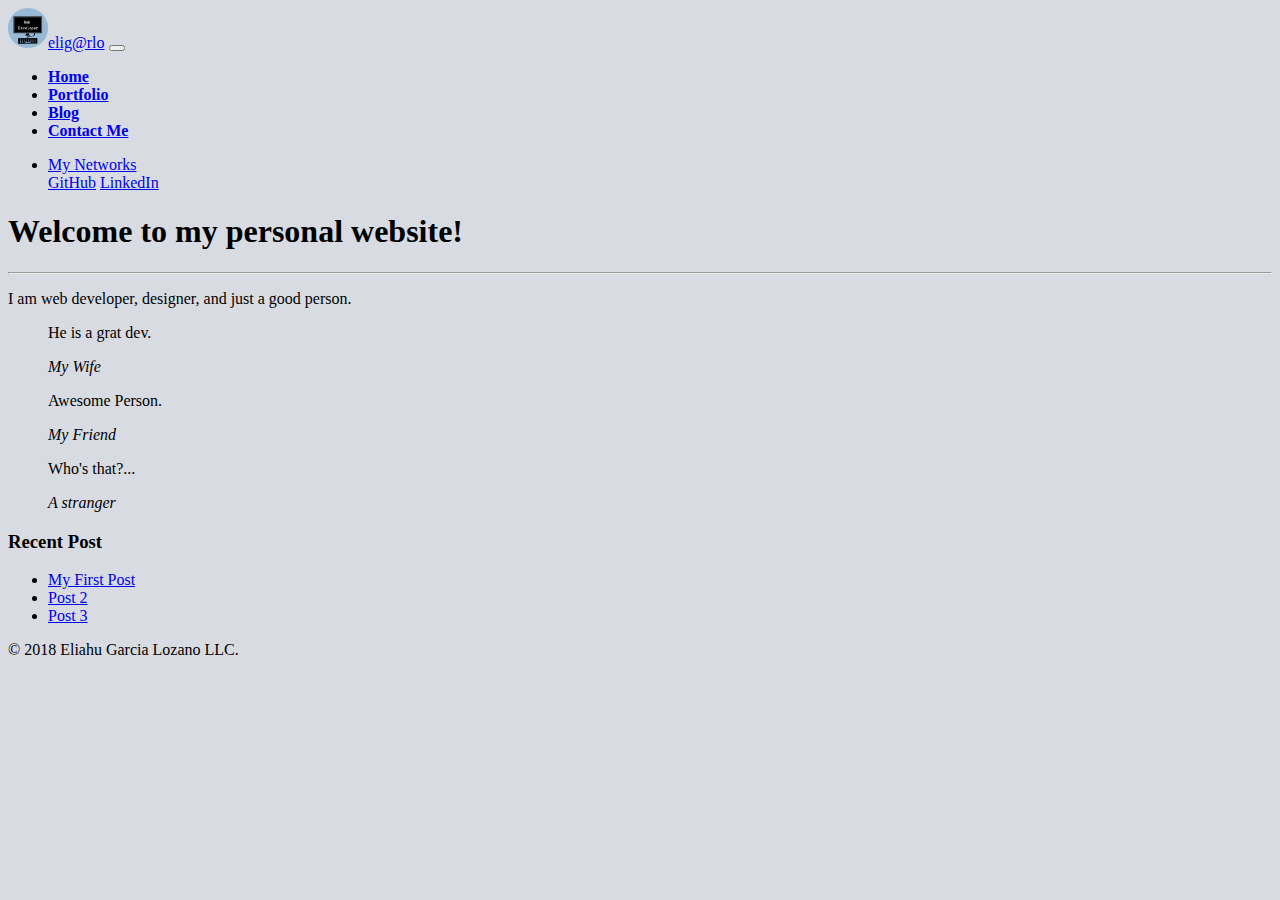
<file: index.html>
<!-- index.html -->

<!DOCTYPE html>
<html>

<head>
    <!-- meta, and other stuff... -->
    <meta name="viewport" content="width=device-width, initial-scale=1, shrink-to-fit=no">
    <title>My Personal Website</title>
    <!-- styles -->
    <link href="https://fonts.googleapis.com/css?family=Montserrat|Oswald" rel="stylesheet">
    <link rel="stylesheet" href="https://stackpath.bootstrapcdn.com/bootstrap/4.1.3/css/bootstrap.min.css" integrity="sha384-MCw98/SFnGE8fJT3GXwEOngsV7Zt27NXFoaoApmYm81iuXoPkFOJwJ8ERdknLPMO"
        crossorigin="anonymous">
    <!-- other styles -->
    <link rel="stylesheet" href="style.css">
</head>

<body class="body-color">

    <nav class="navbar navbar-dark bg-dark navbar-expand-md" role="navigation">
        <div class="container">
            <a class="navbar-brand lead" href="index.html"><img class="mr-2" src="img/Logo elig@rlo.png" alt="My Logo"
                    width="40" height="40">elig@rlo</a>

            <button class="navbar-toggler" type="button" data-toggle="collapse" data-target="#globalNav" aria-controls="globalNav"
                aria-expanded="false" aria-label="Toggle navigation">
                <span class="navbar-toggler-icon"></span>
            </button>

            <div class="collapse navbar-collapse" id="globalNav">
                <ul class="navbar-nav mr-auto">
                    <li class="nav-item active">
                        <a class="nav-link lead" href="index.html"><strong>Home</strong></a>
                    </li>
                    <li class="nav-item">
                        <a class="nav-link lead" href="portfolio.html"><strong>Portfolio</strong></a>
                    </li>
                    <li class="nav-item">
                        <a class="nav-link lead" href="blog.html"><strong>Blog</strong></a>
                    </li>
                    <li class="nav-item">
                        <a class="nav-link lead" href="contact.html"><strong>Contact Me</strong></a>
                    </li>
                </ul>
                <ul class="navbar-nav">
                    <li class="nav-item dropdown">
                        <a class="nav-link dropdown-toggle" href="#" id="navbarDropdownMenuLink" role="button"
                            data-toggle="dropdown" aria-haspopup="true" aria-expanded="false">
                            My Networks
                        </a>
                        <div class="dropdown-menu" aria-labelledby="navbarDropdownMenuLink">
                            <a class="dropdown-item" href="https://github.com/eligarlo">GitHub</a>
                            <a class="dropdown-item" href="https://www.linkedin.com/in/eliahu-garcia-lozano/">LinkedIn</a>
                        </div>
                    </li>
                </ul>
            </div>
        </div>
    </nav>

    <main class="container mt-3">
        <div class="row">
            <article class="col-md-8">
                <h1>Welcome to my personal website!</h1>
                <hr>
                <p class="lead">I am web developer, designer, and just a good person.</p>

                <div class="row">
                    <blockquote class="blockquote col-md">
                        <p class="mb-0">He is a grat dev.</p>
                        <footer class="blockquote-footer"><cite title="My Wife">My Wife</cite></footer>
                    </blockquote>

                    <blockquote class="blockquote col-md">
                        <p class="mb-0">Awesome Person.</p>
                        <footer class="blockquote-footer"><cite title="My Friend">My Friend</cite></footer>
                    </blockquote>

                    <blockquote class="blockquote col-md">
                        <p class="mb-0">Who's that?...</p>
                        <footer class="blockquote-footer"><cite title="A stranger">A stranger</cite></footer>
                    </blockquote>
                </div>
            </article>

            <aside class="col-md-4">
                <h3>Recent Post</h3>
                <ul>
                    <li><a href="blog_post.html">My First Post</a></li>
                    <li><a href="#">Post 2</a></li>
                    <li><a href="#">Post 3</a></li>
                </ul>
            </aside>
        </div>
    </main>

    <footer class="footer">
        <div class="container">
            <span class="text-muted">&copy; 2018 Eliahu Garcia Lozano LLC.</span>
        </div>
    </footer>

    <!-- content... -->
    <script src="https://code.jquery.com/jquery-3.3.1.slim.min.js" integrity="sha384-q8i/X+965DzO0rT7abK41JStQIAqVgRVzpbzo5smXKp4YfRvH+8abtTE1Pi6jizo"
        crossorigin="anonymous"></script>
    <script src="https://cdnjs.cloudflare.com/ajax/libs/popper.js/1.14.3/umd/popper.min.js" integrity="sha384-ZMP7rVo3mIykV+2+9J3UJ46jBk0WLaUAdn689aCwoqbBJiSnjAK/l8WvCWPIPm49"
        crossorigin="anonymous"></script>
    <script src="https://stackpath.bootstrapcdn.com/bootstrap/4.1.3/js/bootstrap.min.js" integrity="sha384-ChfqqxuZUCnJSK3+MXmPNIyE6ZbWh2IMqE241rYiqJxyMiZ6OW/JmZQ5stwEULTy"
        crossorigin="anonymous"></script>
</body>

</html>
</file>
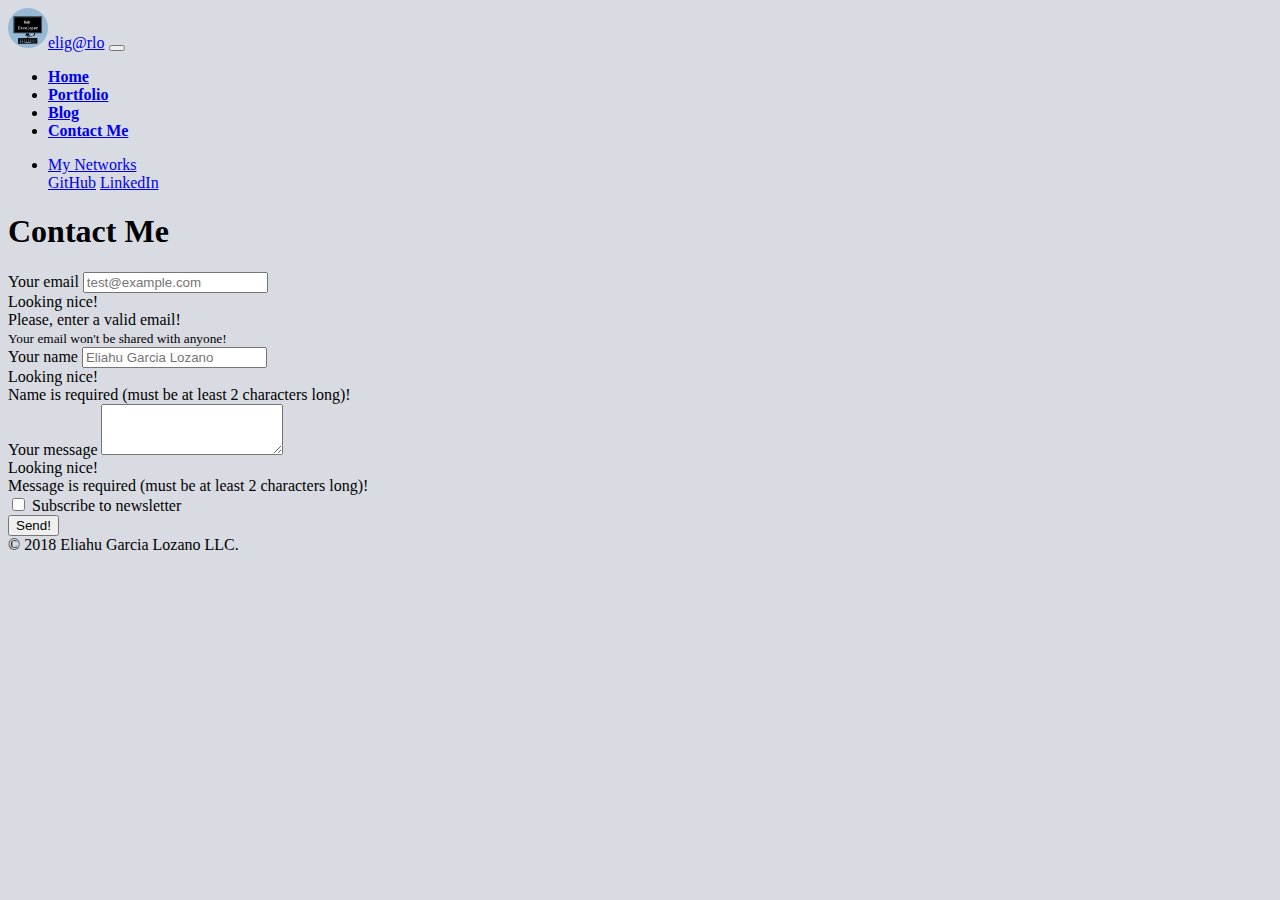
<file: contact.html>
<!-- index.html -->

<!DOCTYPE html>
<html>

<head>
    <!-- meta, and other stuff... -->
    <meta name="viewport" content="width=device-width, initial-scale=1, shrink-to-fit=no">
    <title>My Personal Website</title>
    <!-- styles -->
    <link href="https://fonts.googleapis.com/css?family=Montserrat|Oswald" rel="stylesheet">
    <link rel="stylesheet" href="https://stackpath.bootstrapcdn.com/bootstrap/4.1.3/css/bootstrap.min.css" integrity="sha384-MCw98/SFnGE8fJT3GXwEOngsV7Zt27NXFoaoApmYm81iuXoPkFOJwJ8ERdknLPMO"
        crossorigin="anonymous">
    <!-- other styles -->
    <link rel="stylesheet" href="style.css">
</head>

<body class="body-color">

    <nav class="navbar navbar-dark bg-dark navbar-expand-md" role="navigation">
        <div class="container">
            <a class="navbar-brand lead" href="index.html"><img class="mr-2" src="img/Logo elig@rlo.png" alt="My Logo"
                    width="40" height="40">elig@rlo</a>

            <button class="navbar-toggler" type="button" data-toggle="collapse" data-target="#globalNav" aria-controls="globalNav"
                aria-expanded="false" aria-label="Toggle navigation">
                <span class="navbar-toggler-icon"></span>
            </button>

            <div class="collapse navbar-collapse" id="globalNav">
                <ul class="navbar-nav mr-auto">
                    <li class="nav-item">
                        <a class="nav-link lead" href="index.html"><strong>Home</strong></a>
                    </li>
                    <li class="nav-item">
                        <a class="nav-link lead" href="portfolio.html"><strong>Portfolio</strong></a>
                    </li>
                    <li class="nav-item">
                        <a class="nav-link lead" href="blog.html"><strong>Blog</strong></a>
                    </li>
                    <li class="nav-item">
                        <a class="nav-link lead active" href="contact.html"><strong>Contact Me</strong></a>
                    </li>
                </ul>
                <ul class="navbar-nav">
                    <li class="nav-item dropdown">
                        <a class="nav-link dropdown-toggle" href="#" id="navbarDropdownMenuLink" role="button"
                            data-toggle="dropdown" aria-haspopup="true" aria-expanded="false">
                            My Networks
                        </a>
                        <div class="dropdown-menu" aria-labelledby="navbarDropdownMenuLink">
                            <a class="dropdown-item" href="https://github.com/eligarlo">GitHub</a>
                            <a class="dropdown-item" href="https://www.linkedin.com/in/eliahu-garcia-lozano/">LinkedIn</a>
                        </div>
                    </li>
                </ul>
            </div>
        </div>
    </nav>

    <main class="container mt-3">
        <h1 class="text-center">Contact Me</h1>

        <form class="custom-validation" novalidate>
            <div class="form-row">
                <div class="form-group col-md">
                    <label for="email">Your email</label>
                    <input type="email" class="form-control form-control-lg" id="email" placeholder="test@example.com"
                        aria-describedby="email-help" required>
                    <div class="valid-feedback">
                        Looking nice!
                    </div>
                    <div class="invalid-feedback">
                        Please, enter a valid email!
                    </div>
                    <small id="email-help" class="form-text text-muted">Your email won't be shared with anyone!</small>
                </div>
                <div class="form-group col-md">
                    <label for="name">Your name</label>
                    <input type="name" class="form-control form-control-lg" id="name" placeholder="Eliahu Garcia Lozano"
                        required minlength="2">
                    <div class="valid-feedback">
                        Looking nice!
                    </div>
                    <div class="invalid-feedback">
                        Name is required (must be at least 2 characters long)!
                    </div>
                </div>
            </div>

            <div class="form-row">
                <div class="form-group col">
                    <label for="message">Your message</label>
                    <textarea class="form-control form-control-lg" id="message" rows="3" required minlength="2"></textarea>
                    <div class="valid-feedback">
                        Looking nice!
                    </div>
                    <div class="invalid-feedback">
                        Message is required (must be at least 2 characters long)!
                    </div>
                </div>
            </div>

            <div class="form-row">
                <div class="form-group col">
                    <div class="custom-control custom-checkbox">
                        <input type="checkbox" class="custom-control-input" value="" id="newsletter">
                        <label for="newsletter" class="custom-control-label">
                            Subscribe to newsletter
                        </label>
                    </div>
                </div>
            </div>

            <div class="form-row text-center">
                <div class="form-group col">
                    <input type="submit" value="Send!" class="btn btn-primary btn-lg">
                </div>
            </div>
        </form>

        <script>
            // Form validation
            (function () {
                'use strict';
                window.addEventListener('load', function () {
                    // Fetch all the forms we want to apply custom Bootstrap validation styles to
                    var forms = document.getElementsByClassName('custom-validation');
                    // Loop over them and prevent submission
                    var validation = Array.prototype.filter.call(forms, function (form) {
                        form.addEventListener('submit', function (event) {
                            if (form.checkValidity() === false) {
                                event.preventDefault();
                                event.stopPropagation();
                            }
                            form.classList.add('was-validated');
                        }, false);
                    });
                }, false);
            })();
        </script>
    </main>

    <footer class="footer">
        <div class="container">
            <span class="text-muted">&copy; 2018 Eliahu Garcia Lozano LLC.</span>
        </div>
    </footer>

    <!-- content... -->
    <script src="https://code.jquery.com/jquery-3.3.1.slim.min.js" integrity="sha384-q8i/X+965DzO0rT7abK41JStQIAqVgRVzpbzo5smXKp4YfRvH+8abtTE1Pi6jizo"
        crossorigin="anonymous"></script>
    <script src="https://cdnjs.cloudflare.com/ajax/libs/popper.js/1.14.3/umd/popper.min.js" integrity="sha384-ZMP7rVo3mIykV+2+9J3UJ46jBk0WLaUAdn689aCwoqbBJiSnjAK/l8WvCWPIPm49"
        crossorigin="anonymous"></script>
    <script src="https://stackpath.bootstrapcdn.com/bootstrap/4.1.3/js/bootstrap.min.js" integrity="sha384-ChfqqxuZUCnJSK3+MXmPNIyE6ZbWh2IMqE241rYiqJxyMiZ6OW/JmZQ5stwEULTy"
        crossorigin="anonymous"></script>
</body>

</html>
</file>
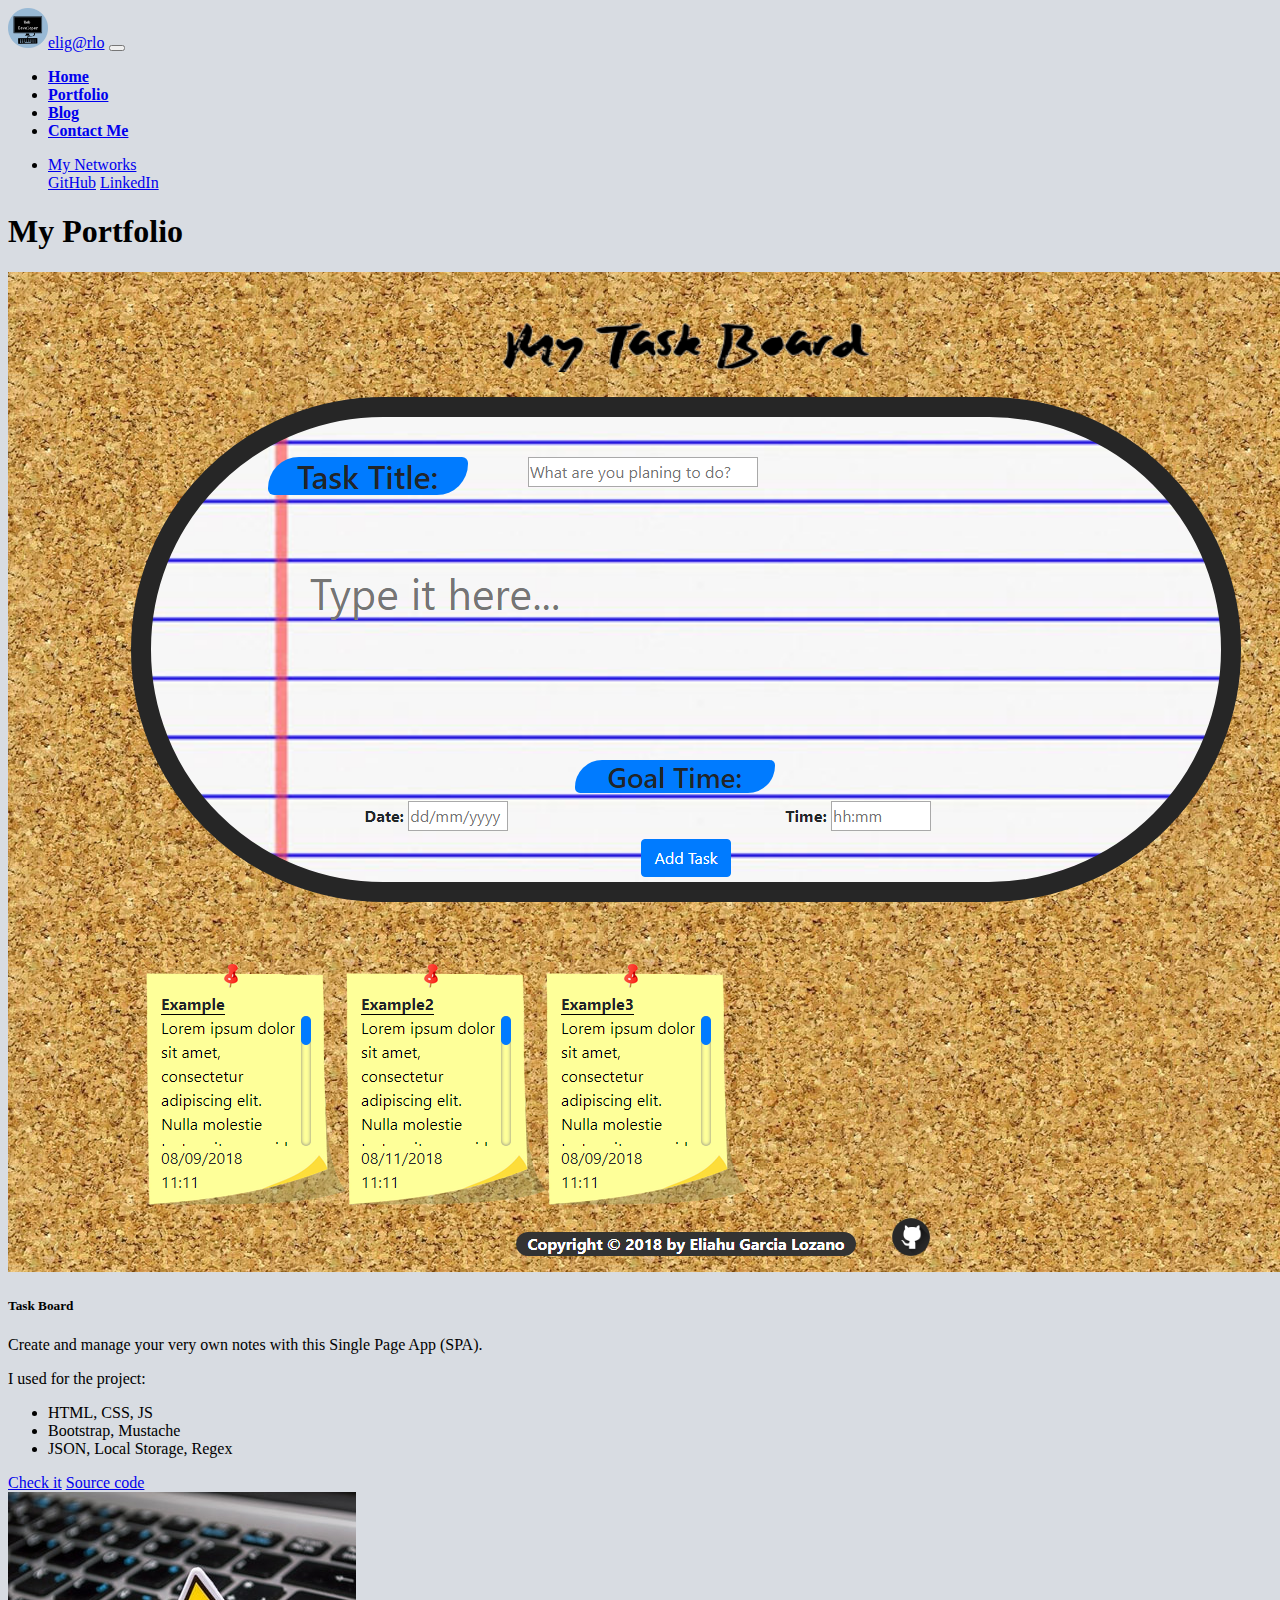
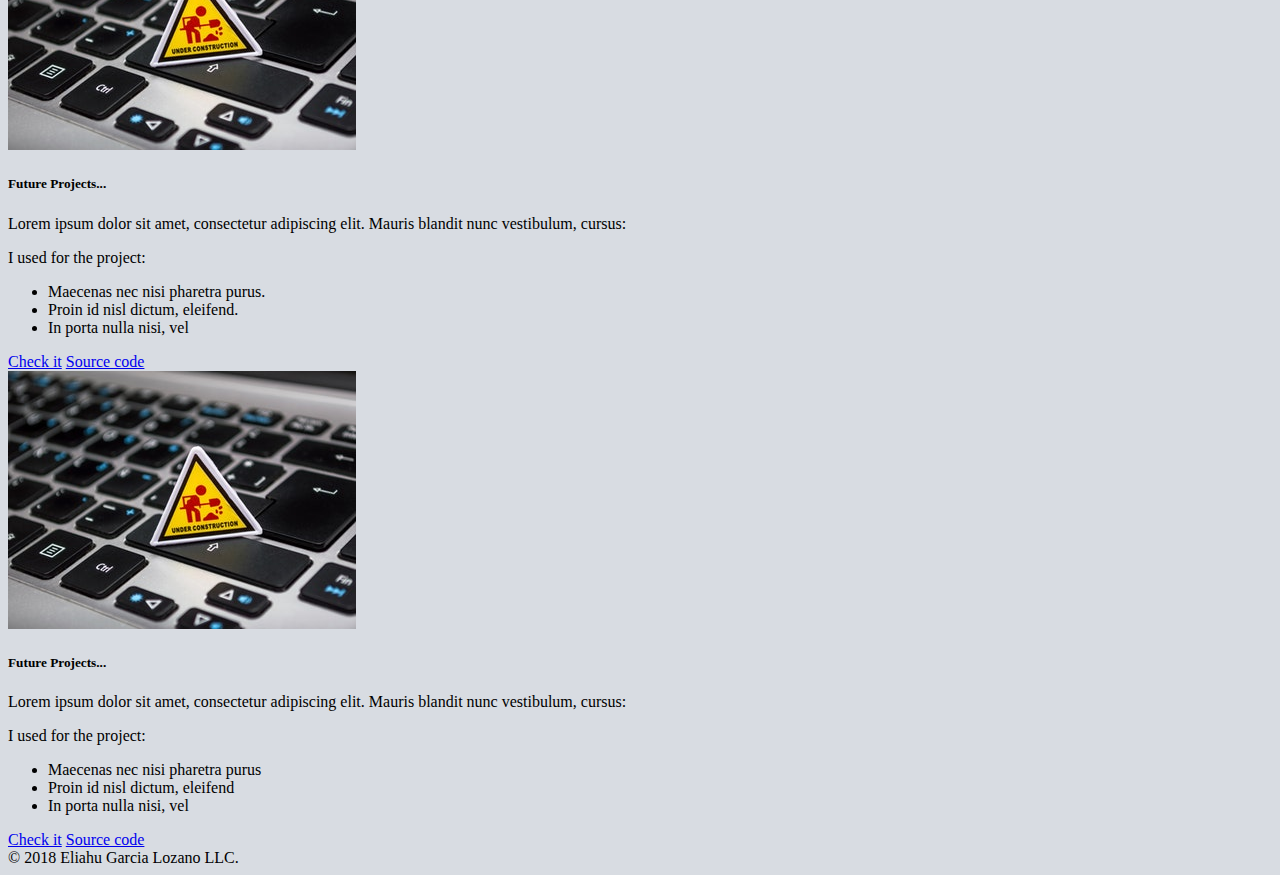
<file: portfolio.html>
<!-- index.html -->

<!DOCTYPE html>
<html>

<head>
    <!-- meta, and other stuff... -->
    <meta name="viewport" content="width=device-width, initial-scale=1, shrink-to-fit=no">
    <title>My Personal Website</title>
    <!-- styles -->
    <link href="https://fonts.googleapis.com/css?family=Montserrat|Oswald" rel="stylesheet">
    <link rel="stylesheet" href="https://stackpath.bootstrapcdn.com/bootstrap/4.1.3/css/bootstrap.min.css" integrity="sha384-MCw98/SFnGE8fJT3GXwEOngsV7Zt27NXFoaoApmYm81iuXoPkFOJwJ8ERdknLPMO"
        crossorigin="anonymous">
    <!-- other styles -->
    <link rel="stylesheet" href="style.css">
</head>

<body class="body-color">

    <nav class="navbar navbar-dark bg-dark navbar-expand-md" role="navigation">
        <div class="container">
            <a class="navbar-brand lead" href="index.html"><img class="mr-2" src="img/Logo elig@rlo.png" alt="My Logo"
                    width="40" height="40">elig@rlo</a>

            <button class="navbar-toggler" type="button" data-toggle="collapse" data-target="#globalNav" aria-controls="globalNav"
                aria-expanded="false" aria-label="Toggle navigation">
                <span class="navbar-toggler-icon"></span>
            </button>

            <div class="collapse navbar-collapse" id="globalNav">
                <ul class="navbar-nav mr-auto">
                    <li class="nav-item">
                        <a class="nav-link lead" href="index.html"><strong>Home</strong></a>
                    </li>
                    <li class="nav-item active">
                        <a class="nav-link lead" href="portfolio.html"><strong>Portfolio</strong></a>
                    </li>
                    <li class="nav-item">
                        <a class="nav-link lead" href="blog.html"><strong>Blog</strong></a>
                    </li>
                    <li class="nav-item">
                        <a class="nav-link lead" href="contact.html"><strong>Contact Me</strong></a>
                    </li>
                </ul>
                <ul class="navbar-nav">
                    <li class="nav-item dropdown">
                        <a class="nav-link dropdown-toggle" href="#" id="navbarDropdownMenuLink" role="button"
                            data-toggle="dropdown" aria-haspopup="true" aria-expanded="false">
                            My Networks
                        </a>
                        <div class="dropdown-menu" aria-labelledby="navbarDropdownMenuLink">
                            <a class="dropdown-item" href="https://github.com/eligarlo">GitHub</a>
                            <a class="dropdown-item" href="https://www.linkedin.com/in/eliahu-garcia-lozano/">LinkedIn</a>
                        </div>
                    </li>
                </ul>
            </div>
        </div>
    </nav>

    <main class="container mt-3">
        <h1 class="text-center">My Portfolio</h1>
        <div class="row">
            <div class="col-md-4 col-sm-6 mt-4 mb-4">
                <div class="card shadow">
                    <div class="view overlay">
                        <a href="https://eligarlo.github.io/Task-Board/"><img class="card-img-top img-fluid" src="img/Portfolio Projects/Task Board.png"></a>
                    </div>
                    <div class="card-body bg-dark">
                        <h5 class="card-title text-white mb-0">Task Board</h5>
                    </div>
                    <div class="card-body">
                        <p class="card-text lead">Create and manage your very own notes with this Single
                            Page App
                            (SPA).</p>
                    </div>
                    <div class="card-header">I used for the project:</div>
                    <ul class="list-group list-group-flush">
                        <li class="list-group-item">HTML, CSS, JS</li>
                        <li class="list-group-item">Bootstrap, Mustache</li>
                        <li class="list-group-item">JSON, Local Storage, Regex</li>
                    </ul>

                    <div class="card-body">
                        <a href="https://eligarlo.github.io/Task-Board/" class="btn btn-primary btn-lg">Check it</a>
                        <a href="https://github.com/eligarlo/Task-Board" class="btn btn-secondary btn-sm">Source code</a>
                    </div>
                </div>
            </div>
            <div class="col-md-4 col-sm-6 mt-4">
                <div class="card shadow">
                    <a href="#"><img class="card-img-top" src="img/Coming soon.jpeg"></a>
                    <div class="card-body bg-dark">
                        <h5 class="card-title text-white mb-0">Future Projects...</h5>
                    </div>
                    <div class="card-body">
                        <p class="card-text lead">Lorem ipsum dolor sit amet, consectetur adipiscing elit. Mauris
                            blandit nunc vestibulum, cursus:</p>
                    </div>
                    <div class="card-header">I used for the project:</div>
                    <ul class="list-group list-group-flush">
                        <li class="list-group-item">Maecenas nec nisi pharetra purus.</li>
                        <li class="list-group-item">Proin id nisl dictum, eleifend.</li>
                        <li class="list-group-item">In porta nulla nisi, vel</li>
                    </ul>

                    <div class="card-body">
                        <a href="#" class="btn btn-primary btn-lg">Check it</a>
                        <a href="#" class="btn btn-secondary btn-sm">Source code</a>
                    </div>
                </div>
            </div>
            <div class="col-md-4 col-sm-6 mt-4">
                <div class="card shadow">
                    <a href="#"><img class="card-img-top" src="img/Coming soon.jpeg"></a>
                    <div class="card-body bg-dark">
                        <h5 class="card-title text-white mb-0">Future Projects...</h5>
                    </div>
                    <div class="card-body">
                        <p class="card-text lead">Lorem ipsum dolor sit amet, consectetur adipiscing elit. Mauris
                            blandit nunc vestibulum, cursus:</p>
                    </div>
                    <div class="card-header">I used for the project:</div>
                    <ul class="list-group list-group-flush">
                        <li class="list-group-item">Maecenas nec nisi pharetra purus</li>
                        <li class="list-group-item">Proin id nisl dictum, eleifend</li>
                        <li class="list-group-item">In porta nulla nisi, vel</li>
                    </ul>

                    <div class="card-body">
                        <a href="#" class="btn btn-primary btn-lg">Check it</a>
                        <a href="#" class="btn btn-secondary btn-sm">Source code</a>
                    </div>
                </div>
            </div>
        </div>
    </main>

    <footer class="footer">
        <div class="container">
            <span class="text-muted">&copy; 2018 Eliahu Garcia Lozano LLC.</span>
        </div>
    </footer>

    <!-- content... -->
    <script src="https://code.jquery.com/jquery-3.3.1.slim.min.js" integrity="sha384-q8i/X+965DzO0rT7abK41JStQIAqVgRVzpbzo5smXKp4YfRvH+8abtTE1Pi6jizo"
        crossorigin="anonymous"></script>
    <script src="https://cdnjs.cloudflare.com/ajax/libs/popper.js/1.14.3/umd/popper.min.js" integrity="sha384-ZMP7rVo3mIykV+2+9J3UJ46jBk0WLaUAdn689aCwoqbBJiSnjAK/l8WvCWPIPm49"
        crossorigin="anonymous"></script>
    <script src="https://stackpath.bootstrapcdn.com/bootstrap/4.1.3/js/bootstrap.min.js" integrity="sha384-ChfqqxuZUCnJSK3+MXmPNIyE6ZbWh2IMqE241rYiqJxyMiZ6OW/JmZQ5stwEULTy"
        crossorigin="anonymous"></script>
</body>

</html>
</file>
<file: style.css>
/* Google fonts, 'Oswald', 'Montserrat' */

.body-color {
    background-color: #d8dce2;
}
.carousel-quote {
    font-family: 'Oswald', sans-serif;
    font-size: 2em;
    color: black;
}
.carousel-img {
    opacity: 0.8;
}
.carousel-caption-top {
    /* Text at top of the caption */
    top: 0;
    bottom: auto;
}
.post-body {
    /* Scroll at blog_post */
    height: 400px;
    overflow-y: auto;
}
.custom-control-label::before {
    /* Custom-Checkbox at Contact me */
    background-color: #FFFFFF;
}
</file>
